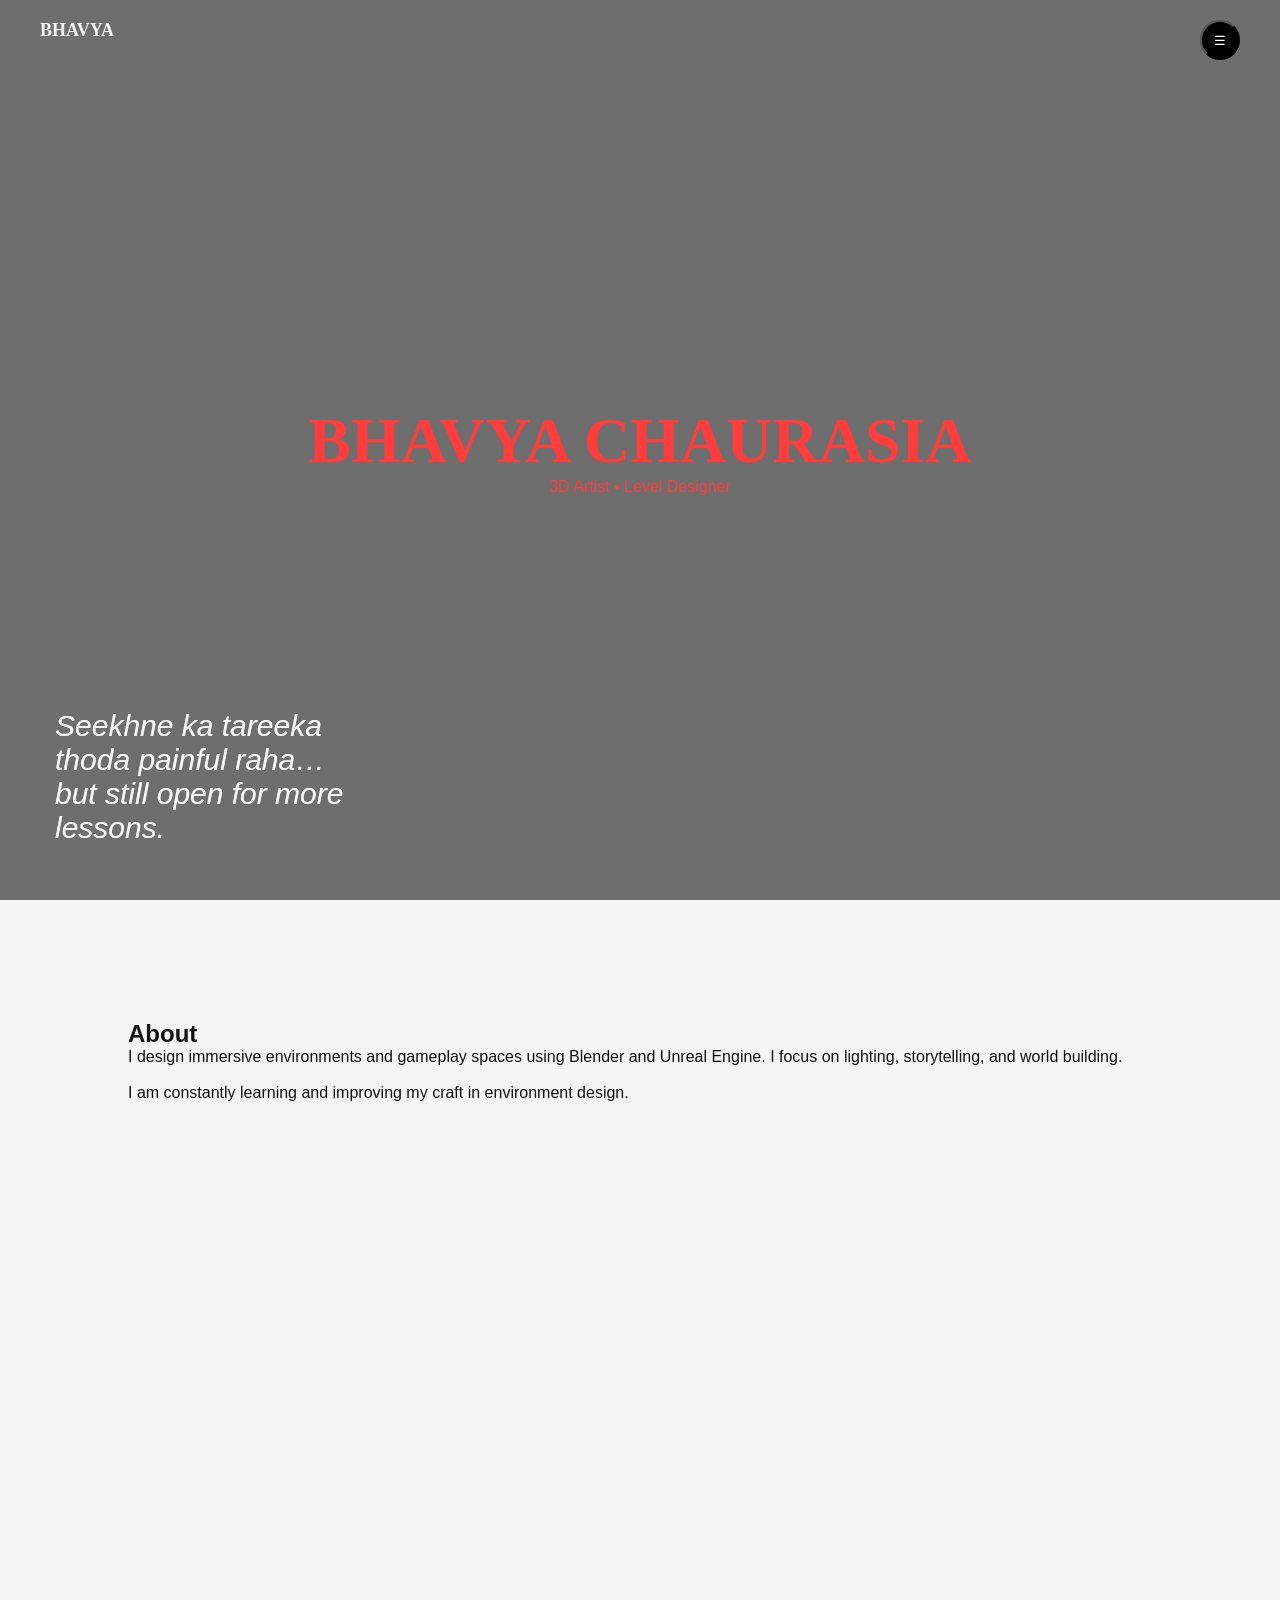
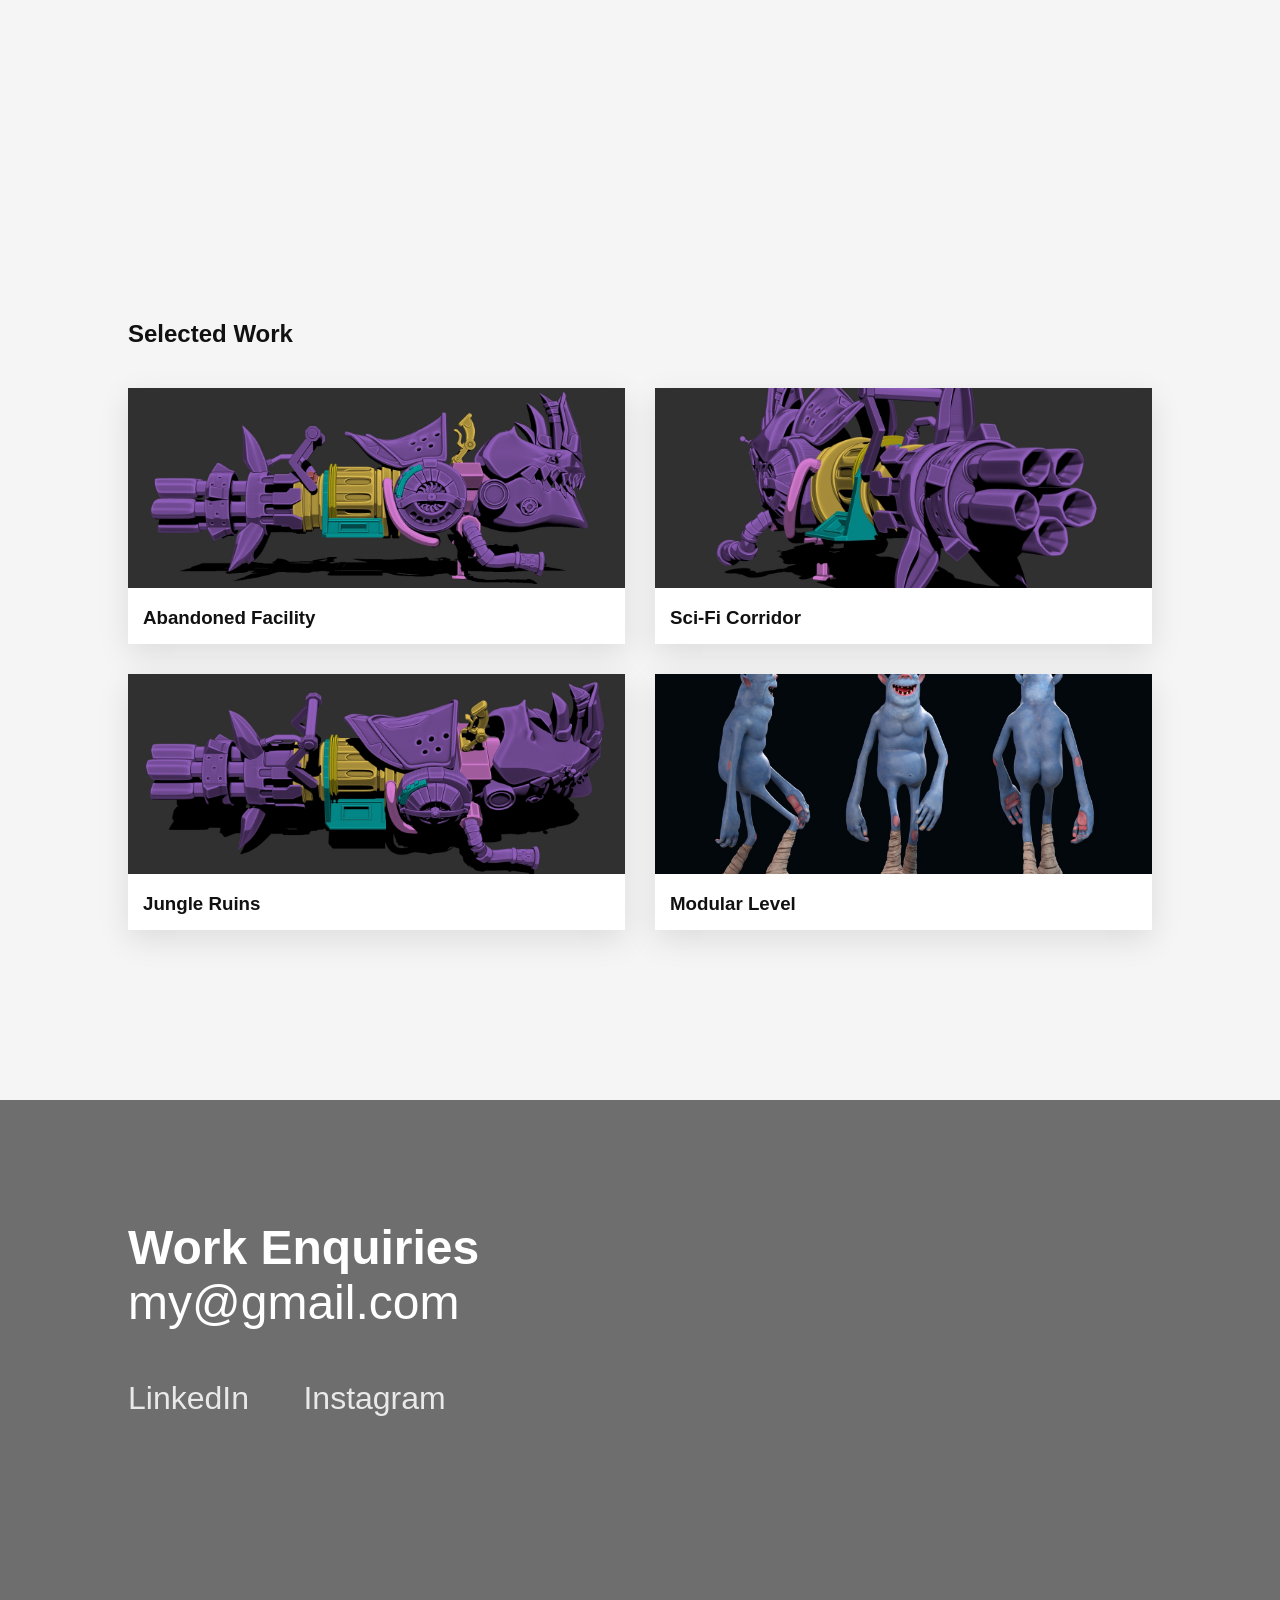
<file: index.html>
<!DOCTYPE html>
<html lang="en">
<head>
  <meta charset="UTF-8">
  <meta name="viewport" content="width=device-width, initial-scale=1.0">
  <title>Bhavya | 3D Artist</title>

  <link rel="stylesheet" href="style.css">

  <!-- Fonts -->
  

</head>
<body>

<!-- NAVBAR -->
<header class="navbar">
  <div class="logo">BHAVYA</div>

  <div class="menu-wrapper">
    <div class="hamburger" onclick="toggleMenu()"><button class="ham"> ☰</button>
     
    </div>

    <div class="menu" id="menu">
      <a href="#about">About</a>
      <a href="#work">Work</a>
      <a href="#contact">Contact</a>
    </div>
  </div>
</header>

<!-- HERO -->
<section class="hero">
  <video autoplay muted loop playsinline class="bg-video">
    <source src="images/opening3.mp4" type="video/mp4">
  </video>

  <div class="overlay"></div>

  <div class="hero-content">
    <h1>BHAVYA CHAURASIA</h1>
    <p>3D Artist • Level Designer</p>
  </div>

  <!-- QUOTE (ONLY FIRST PAGE) -->
  <div class="quote">
    Seekhne ka tareeka thoda painful raha… but still open for more lessons.
  </div>

</section>

<!-- ABOUT (FULL SCREEN SCROLLABLE) -->
<section id="about" class="section light">
  <h2>About</h2>
  <p>
    I design immersive environments and gameplay spaces using Blender and Unreal Engine.
    I focus on lighting, storytelling, and world building.
    <br><br>
    I am constantly learning and improving my craft in environment design.
  </p>
</section>

<!-- WORK -->
<section id="work" class="section light">
  <h2>Selected Work</h2>

  <div class="work-grid">

    <div class="card">
      <img src="images/2.jpeg">
      <h3>Abandoned Facility</h3>
    </div>

    <div class="card">
      <img src="images/3.jpeg">
      <h3>Sci-Fi Corridor</h3>
    </div>

    <div class="card">
      <img src="images/4.jpeg">
      <h3>Jungle Ruins</h3>
    </div>

    <div class="card">
      <img src="images/m1.jpeg">
      <h3>Modular Level</h3>
    </div>

  </div>
</section>

<!-- CONTACT (VIDEO BACKGROUND) -->
<section id="contact" class="contact">

  <video autoplay muted loop playsinline class="bg-video">
    <source src="images/opening3.mp4" type="video/mp4">
  </video>

  <div class="overlay"></div>

  <div class="contact-content">
    <div class="contact-left">
      <h2>Work Enquiries</h2>
      <p class="email">my@gmail.com</p>

      <div class="socials">
        <a href="#">LinkedIn</a>
        <a href="#">Instagram</a>
      </div>
    </div>

    
  </div>

</section>

<!-- BOTTOM LEFT QUOTE -->
<div class="quote">
  Seekhne ka tareeka thoda painful raha… but still open for more lessons.
</div>

<!-- MENU SCRIPT -->
<script>
function toggleMenu() {
  document.getElementById("menu").classList.toggle("active");
}
</script>

</body>
</html>
</file>
<file: style.css>
/* RESET */
* {
  margin: 0;
  padding: 0;
  box-sizing: border-box;
}

body {
  font-family: Arial, Helvetica, sans-serif, sans-serif;
  background: #f5f5f5;
  color: #111;
  overflow-x: hidden;
}

/* NAVBAR */
.navbar {
  position: fixed;
  top: 0;
  width: 100%;
  padding: 20px 40px;
  display: flex;
  justify-content: space-between;
  z-index: 1000;
}

.logo {
  font-family: 'Orbitron';
  font-weight: bold;
  font-size: 18px;
  color: #f5f5f5;
}

.hamburger {
  font-size: 24px;
  cursor: pointer;
  color: white;
}

.ham{
    height: 40px;
    width: 40px;
    border-radius: 20px;
    background-color: black;
    color: white;
}

.menu {
  position: absolute;
  right: 40px;
  top: 60px;
  background: white;
  padding: 20px;
  display: none;
  flex-direction: column;
  gap: 10px;
  box-shadow: 0 10px 30px rgba(0,0,0,0.2);
}

.menu a {
  text-decoration: none;
  color: black;
}

.menu.active {
  display: flex;
}

/* HERO */
.hero {
  height: 100vh;
  position: relative;
  display: flex;
  justify-content: center;
  align-items: center;
}

.bg-video {
  position: absolute;
  width: 100%;
  height: 100%;
  object-fit: cover;
}

.overlay {
  position: absolute;
  width: 100%;
  height: 100%;
  background: rgba(0,0,0,0.55);
}

.hero-content {
  position: relative;
  color: rgb(255, 61, 61);
  text-align: center;
  z-index: 2;
}

.hero-content h1 {
  font-family: 'Orbitron';
  font-size: 4rem;
}

/* SECTIONS */
.section {
  padding: 120px 10%;
  min-height: 100vh; /* FULL SCREEN SCROLL */
}

.light {
  background: #f5f5f5;
}

/* WORK GRID */
.work-grid {
  display: grid;
  grid-template-columns: repeat(2, 1fr);
  gap: 30px;
  margin-top: 40px;
}

.card {
  background: white;
  overflow: hidden;
  box-shadow: 0 10px 30px rgba(0,0,0,0.1);
  transition: 0.3s;
}

.card img {
  width: 100%;
  height: 200px;
  object-fit: cover;
}

.card h3 {
  padding: 15px;
}

.card:hover {
  transform: scale(1.03);
}

/* CONTACT */
.contact {
  position: relative;
  height: 100vh;
  color: white;
}

.contact-content {
  position: relative;
  z-index: 2;
  display: flex;
  justify-content: space-between;
  padding: 120px 10%;
}

.contact-left h2 {
  font-size: 3rem;
  font-weight: bold;
}

/* SOCIAL LINKS LOOK LIKE TEXT */
.socials a {

  color: white;
  text-decoration: none;   /* removes underline */
  font-size: 2rem;
  opacity: 0.85;
  cursor: pointer;
  transition: 0.3s;
  margin-right: 50px;
}

/* hover effect */
.socials a:hover {
  opacity: 1;
  transform: translateX(5px);
}

/* QUOTE */
.quote {
  position: absolute;
  bottom: 25px;
  left: 25px;
  font-size: 30px;
  color: white;
  opacity: 0.75;
  max-width: 320px;
  z-index: 2;
  font-style: italic;
  padding-left: 30px;
  padding-bottom: 30px;
}

.email{
    margin-bottom: 50px;
    font-size: 3rem;
}
</file>
